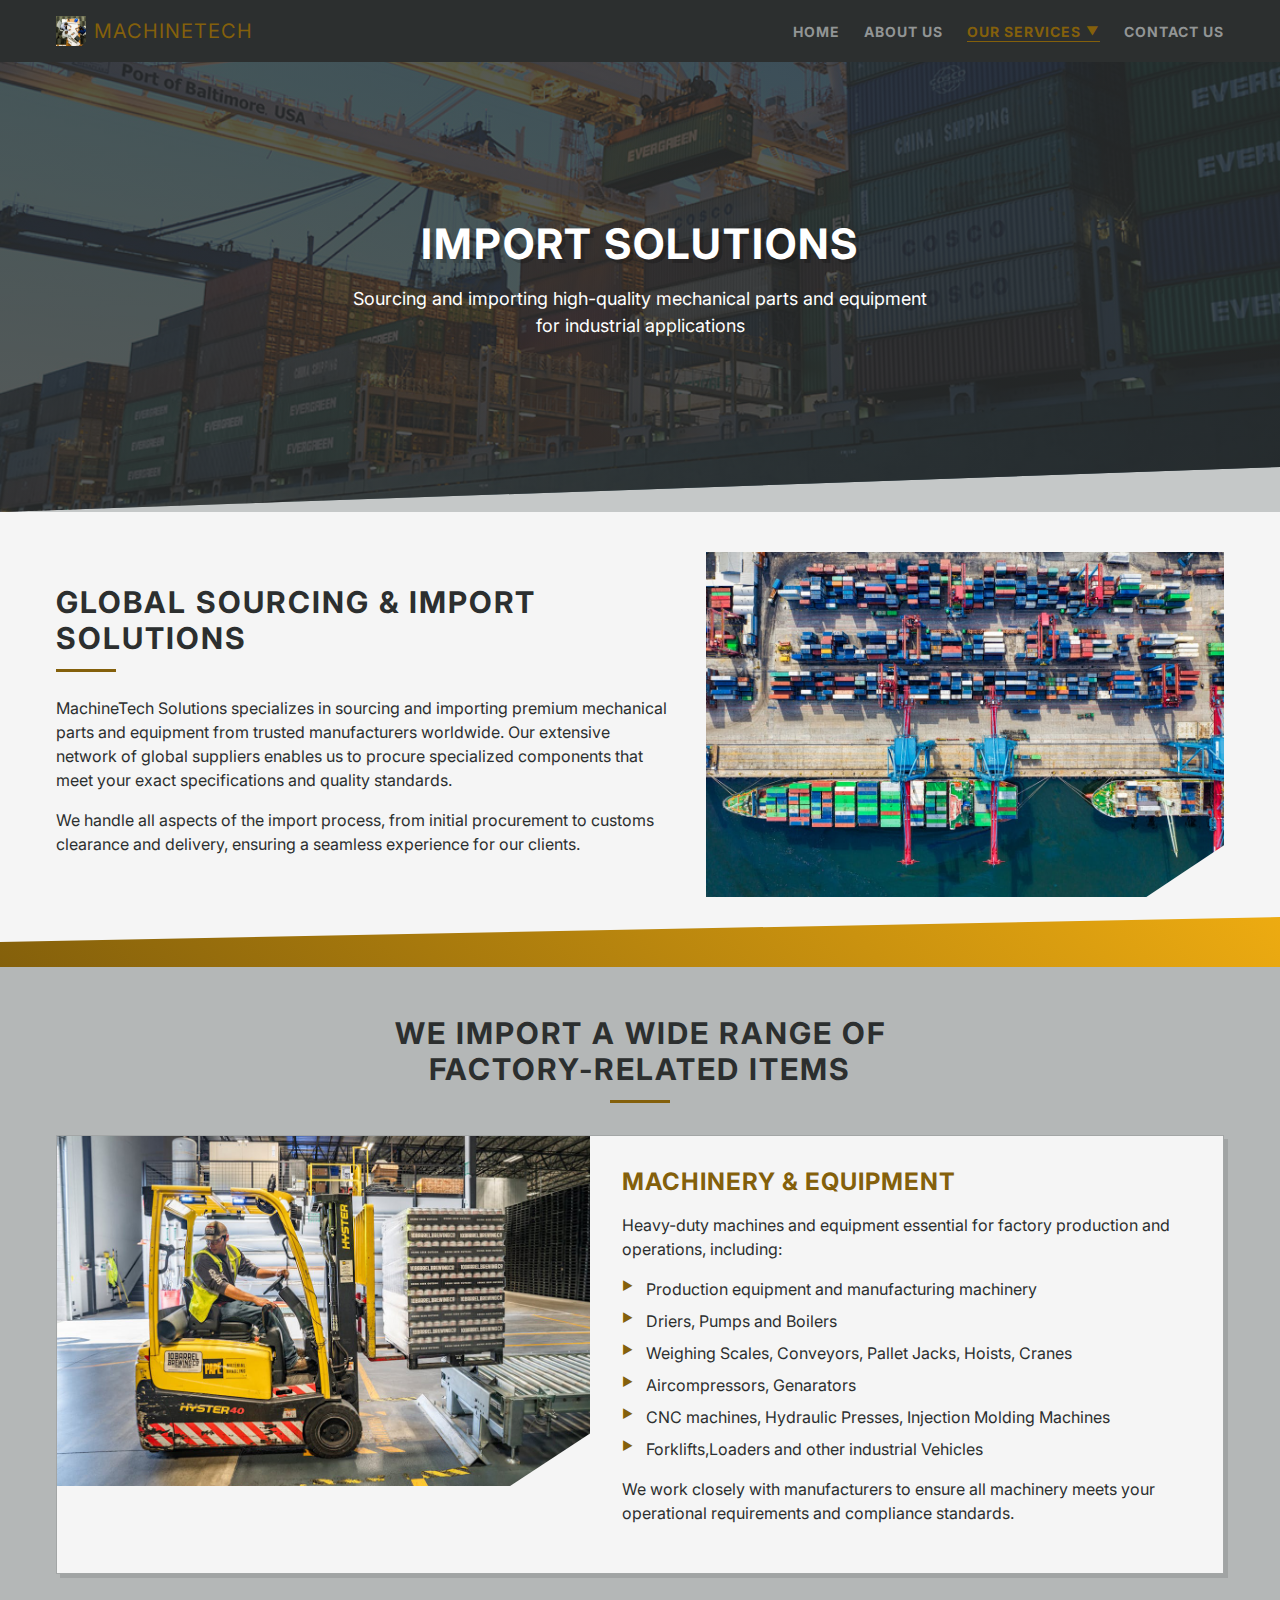
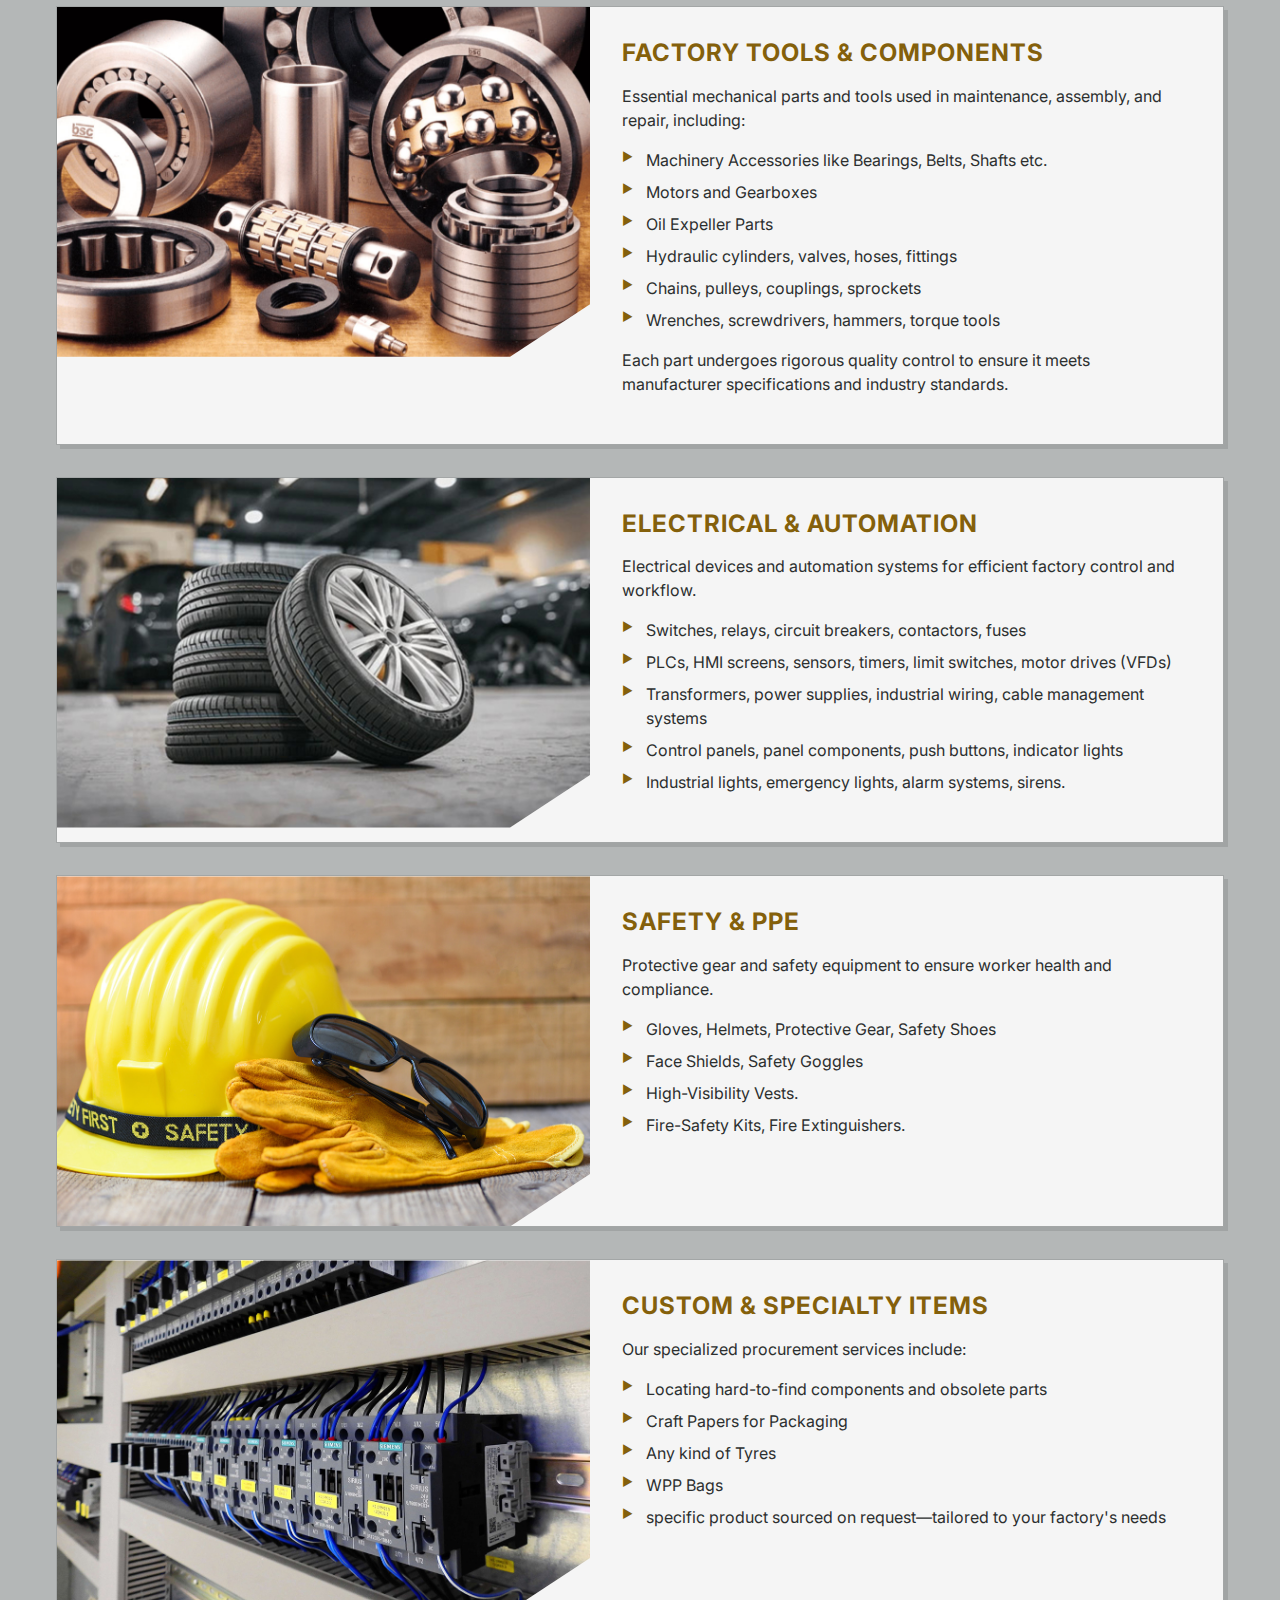
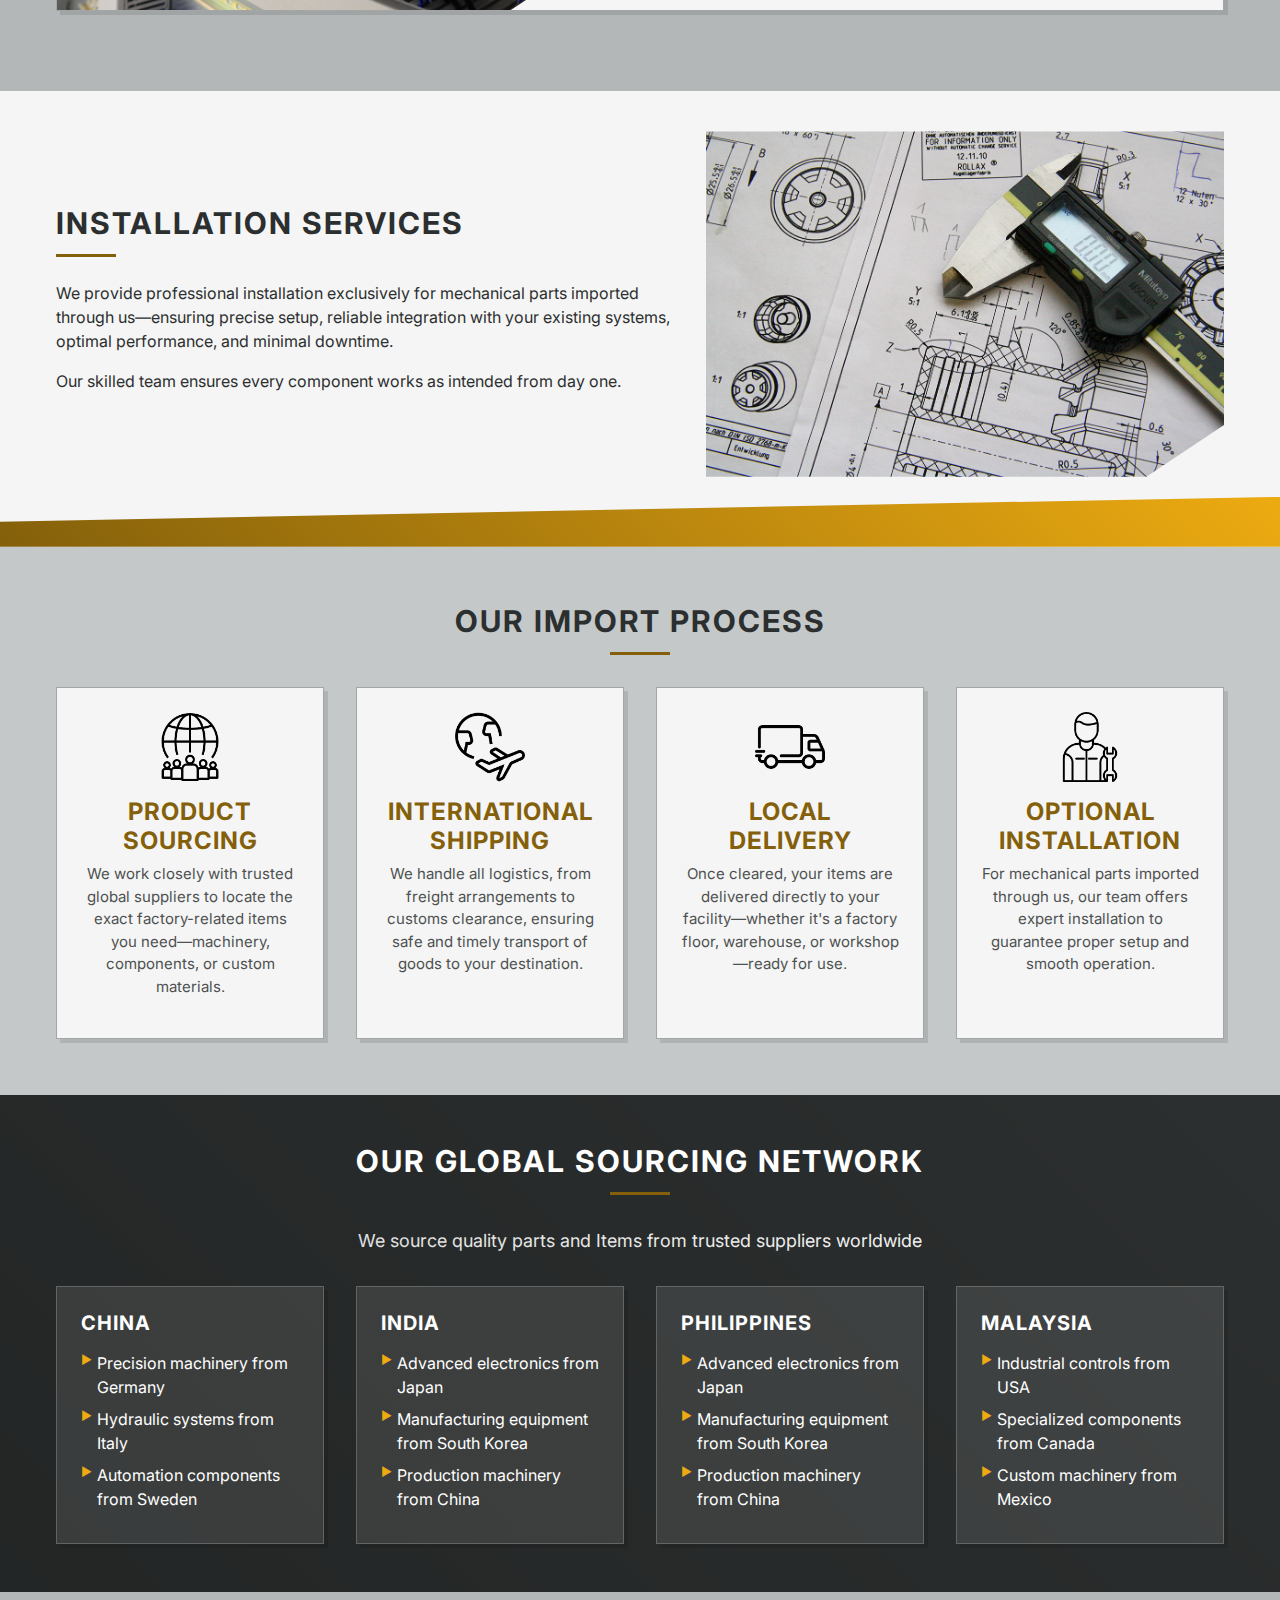
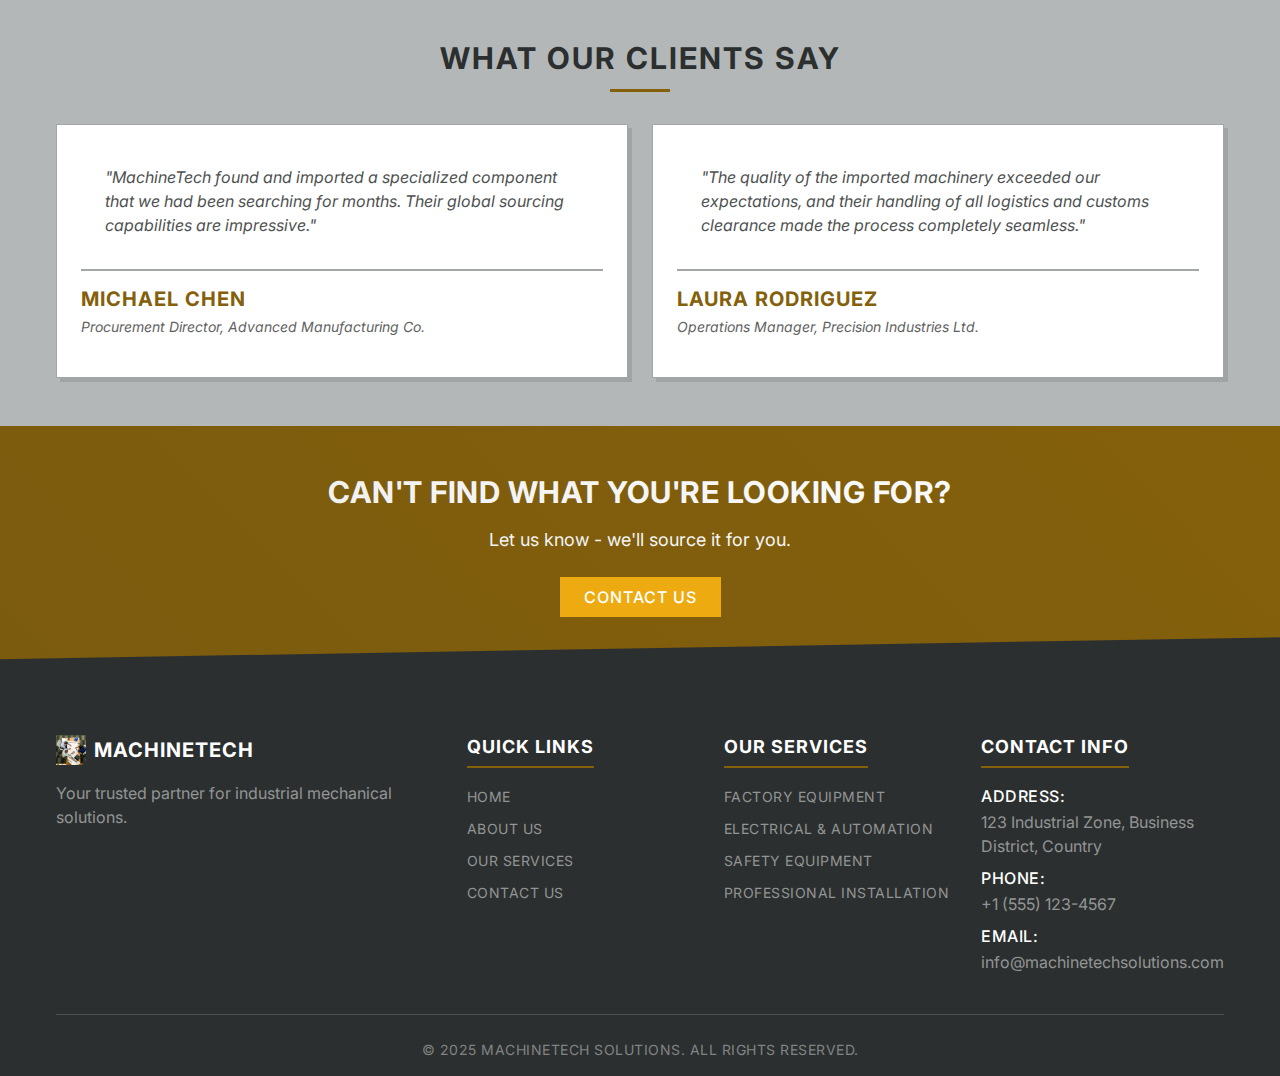
<file: services.html>
<!DOCTYPE html>
<html lang="en">
<head>
    <meta charset="UTF-8">
    <meta name="viewport" content="width=device-width, initial-scale=1.0">
    <title>Import Solutions | MachineTech Solutions</title>
    <link rel="stylesheet" href="css/styles.css">
    <link rel="stylesheet" href="css/navbar.css">
    <link rel="stylesheet" href="css/footer.css">
    <link rel="stylesheet" href="css/services.css">
    <!-- Google Fonts -->
    <link rel="preconnect" href="https://fonts.googleapis.com">
    <link rel="preconnect" href="https://fonts.gstatic.com" crossorigin>
    <link href="https://fonts.googleapis.com/css2?family=Inter:wght@400;500;700&display=swap" rel="stylesheet">
</head>
<body>
    <!-- Header navigation -->
    <header id="header">
        <div class="container">
            <div class="logo">
                <a href="index.html">
                    <img src="src/img/navbar/logo.jpeg" alt="MachineTech Logo" class="logo-placeholder">
                    <span>MachineTech</span>
                </a>
            </div>
            <nav>
                <div class="mobile-menu-btn" id="mobile-menu-btn">
                    <span></span>
                    <span></span>
                    <span></span>
                </div>
                <ul class="nav-links" id="nav-links">
                    <li><a href="index.html">Home</a></li>
                    <li><a href="index.html#about">About Us</a></li>
                    <li class="dropdown">
                        <a href="#" class="dropdown-toggle active">Our Services <span class="dropdown-arrow">▼</span></a>
                        <ul class="dropdown-menu">
                            <li><a href="services.html#Importing">Import Solutions</a></li>
                            <li><a href="services.html#Installation">Installation</a></li>
                        </ul>
                    </li>
                    <li><a href="contact.html">Contact Us</a></li>
                </ul>
            </nav>
        </div>
    </header>

    <!-- Service Hero -->
    <section class="service-hero imports-hero">
        <div class="service-hero-content">
            <h1>Import Solutions</h1>
            <p>Sourcing and importing high-quality mechanical parts and equipment for industrial applications</p>
        </div>
    </section>

    <!-- Importing Section -->
    <section id="Importing" class="Importing-section">
        <div class="container">
            <div class="Importing-content">
                <div class="Importing-text">
                    <h2 class="section-title">Global Sourcing & Import Solutions</h2>
                    <p>MachineTech Solutions specializes in sourcing and importing premium mechanical parts and equipment from trusted manufacturers worldwide. Our extensive network of global suppliers enables us to procure specialized components that meet your exact specifications and quality standards.</p>
                    <p>We handle all aspects of the import process, from initial procurement to customs clearance and delivery, ensuring a seamless experience for our clients.</p>
                </div>
                <div class="Importing-image">
                    <img src="src/img/services/Importing.jpeg" alt="Global Import Solutions">
                </div>
            </div>
        </div>
    </section>

    <!-- Service Cards Section -->
    <section class="service-cards">
        <div class="container">
            <h2 class="section-title">We Import a Wide Range of <br>Factory-Related Items</h2>
            
            <!-- Machinery & Equipment -->
            <div id="Machinery & Equipment" class="service-card-large">
                <div class="service-card-image">
                    <img src="src/img/services/service1.jpeg" alt="Machinery & Equipment">
                </div>
                <div class="service-card-content">
                    <h3>Machinery & Equipment</h3>
                    <p>Heavy-duty machines and equipment essential for factory production and operations, including:</p>
                    <ul>
                        <li>Production equipment and manufacturing machinery</li>
                        <li>Driers, Pumps and Boilers</li>
                        <li>Weighing Scales, Conveyors, Pallet Jacks, Hoists, Cranes</li>
                        <li>Aircompressors, Genarators</li>
                        <li>CNC machines, Hydraulic Presses, Injection Molding Machines</li>
                        <li>Forklifts,Loaders and other industrial Vehicles</li>
                    </ul>
                    <p>We work closely with manufacturers to ensure all machinery meets your operational requirements and compliance standards.</p>
                </div>
            </div>
            
            <!-- Factory Parts -->
            <div id="Factory" class="service-card-large">
                <div class="service-card-image">
                    <img src="src/img/services/service2.jpeg" alt="Factory Tools & Components">
                </div>
                <div class="service-card-content">
                    <h3>Factory Tools & Components</h3>
                    <p>Essential mechanical parts and tools used in maintenance, assembly, and repair, including:</p>
                    <ul>
                        <li>Machinery Accessories like Bearings, Belts, Shafts etc.</li>
                        <li>Motors and Gearboxes</li>
                        <li>Oil Expeller Parts</li>
                        <li>Hydraulic cylinders, valves, hoses, fittings</li>
                        <li>Chains, pulleys, couplings, sprockets</li>
                        <li>Wrenches, screwdrivers, hammers, torque tools</li>
                    </ul>
                    <p>Each part undergoes rigorous quality control to ensure it meets manufacturer specifications and industry standards.</p>
                </div>
            </div>

            <!-- Electrical & Automation -->
            <div id="Electrical" class="service-card-large">
                <div class="service-card-image">
                    <img src="src/img/services/service3.jpeg" alt="Electrical & Automation">
                </div>
                <div class="service-card-content">
                    <h3>Electrical & Automation</h3>
                    <p>Electrical devices and automation systems for efficient factory control and workflow.</p>
                    <ul>
                        <li>Switches, relays, circuit breakers, contactors, fuses</li>
                        <li>PLCs, HMI screens, sensors, timers, limit switches, motor drives (VFDs)</li>
                        <li>Transformers, power supplies, industrial wiring, cable management systems</li>
                        <li>Control panels, panel components, push buttons, indicator lights</li>
                        <li>Industrial lights, emergency lights, alarm systems, sirens.</li>
                    </ul>
                </div>
            </div>

            <!-- Safety & PPE -->
            <div id="safety" class="service-card-large">
                <div class="service-card-image">
                    <img src="src/img/services/service4.jpeg" alt="Safety & PPE">
                </div>
                <div class="service-card-content">
                    <h3>Safety & PPE</h3>
                    <p>Protective gear and safety equipment to ensure worker health and compliance.</p>
                    <ul>
                        <li>Gloves, Helmets, Protective Gear, Safety Shoes</li>
                        <li>Face Shields, Safety Goggles</li>
                        <li>High-Visibility Vests.</li>
                        <li>Fire-Safety Kits, Fire Extinguishers.</li>
                    </ul>
                </div>
            </div>

            <!-- Custom & Specialty Items -->
            <div class="service-card-large">
                <div class="service-card-image">
                    <img src="src/img/services/service5.jpeg" alt="Custom & Specialty Items">
                </div>
                <div class="service-card-content">
                    <h3>Custom & Specialty Items</h3>
                    <p>Our specialized procurement services include:</p>
                    <ul>
                        <li>Locating hard-to-find components and obsolete parts</li>
                        <li>Craft Papers for Packaging</li>
                        <li>Any kind of Tyres</li>
                        <li>WPP Bags</li>
                        <li>specific product sourced on request—tailored to your factory's needs</li>
                    </ul>
                </div>
            </div>
        </div>
    </section>

  <!-- Installation Section -->
    <section id="Installation" class="Installation-section">
        <div class="container">
            <div class="Installation-content">
                <div class="Installation-text">
                    <h2 class="section-title">Installation Services</h2>
                    <p>We provide professional installation exclusively for mechanical parts imported through us—ensuring precise setup, reliable integration with your existing systems, optimal performance, and minimal downtime.</p>
                    <p>Our skilled team ensures every component works as intended from day one.</p>
                </div>
                <div class="Installation-image">
                    <img src="src/img/services/Installation.jpeg" alt="Professional Installation Services">
                </div>
            </div>
        </div>
    </section>

    <!-- Import Process -->
    <section class="improcess-section">
        <div class="container">
            <h2 class="section-title">Our Import Process</h2>
            <div class="improcesss-grid">
                <div class="improcess">
                    <div class="improcess-icon">
                        <img src="src/img/services/improcess1.png" alt="Product Sourcing">
                    </div>
                    <h3>Product Sourcing</h3>
                    <p>We work closely with trusted global suppliers to locate the exact factory-related items you need—machinery, components, or custom materials.</p>
                </div>
                <div class="improcess">
                    <div class="improcess-icon">
                        <img src="src/img/services/improcess2.png" alt="International Shipping">
                    </div>
                    <h3>International Shipping</h3>
                    <p>We handle all logistics, from freight arrangements to customs clearance, ensuring safe and timely transport of goods to your destination.</p>
                </div>
                <div class="improcess">
                    <div class="improcess-icon">
                        <img src="src/img/services/improcess3.png" alt="Local Delivery">
                    </div>
                    <h3>Local<br> Delivery</h3>
                    <p>Once cleared, your items are delivered directly to your facility—whether it's a factory floor, warehouse, or workshop—ready for use.</p>
                </div>
                <div class="improcess">
                    <div class="improcess-icon">
                        <img src="src/img/services/improcess4.png" alt="Optional Installation">
                    </div>
                    <h3>Optional Installation</h3>
                    <p>For mechanical parts imported through us, our team offers expert installation to guarantee proper setup and smooth operation.</p>
                </div>
            </div>
        </div>
    </section>

     <!-- Global Sourcing Map -->
    <section class="global-map">
        <div class="container">
            <h2 class="section-title">Our Global Sourcing Network</h2>
            <p class="section-subtitle">We source quality parts and Items from trusted suppliers worldwide</p>
            <div class="map-container">
                <div class="region">
                    <h3>China</h3>
                    <ul>
                        <li>Precision machinery from Germany</li>
                        <li>Hydraulic systems from Italy</li>
                        <li>Automation components from Sweden</li>
                    </ul>
                </div>

                <div class="region">
                    <h3>India</h3>
                    <ul>
                        <li>Advanced electronics from Japan</li>
                        <li>Manufacturing equipment from South Korea</li>
                        <li>Production machinery from China</li>
                    </ul>
                </div><div class="region">
                    <h3>Philippines</h3>
                    <ul>
                        <li>Advanced electronics from Japan</li>
                        <li>Manufacturing equipment from South Korea</li>
                        <li>Production machinery from China</li>
                    </ul>
                </div>

                <div class="region">
                    <h3>Malaysia</h3>
                    <ul>
                        <li>Industrial controls from USA</li>
                        <li>Specialized components from Canada</li>
                        <li>Custom machinery from Mexico</li>
                    </ul>
                </div>
            </div>
        </div>
    </section>   
        
    <!-- Testimonials -->
    <section class="testimonials">
        <div class="container">
            <h2 class="section-title">What Our Clients Say</h2>
            <div class="testimonial-grid">
                <div class="testimonial">
                    <div class="testimonial-content">
                        <p>"MachineTech found and imported a specialized component that we had been searching for months. Their global sourcing capabilities are impressive."</p>
                        <div class="testimonial-author">
                            <h4>Michael Chen</h4>
                            <p>Procurement Director, Advanced Manufacturing Co.</p>
                        </div>
                    </div>
                </div>
                <div class="testimonial">
                    <div class="testimonial-content">
                        <p>"The quality of the imported machinery exceeded our expectations, and their handling of all logistics and customs clearance made the process completely seamless."</p>
                        <div class="testimonial-author">
                            <h4>Laura Rodriguez</h4>
                            <p>Operations Manager, Precision Industries Ltd.</p>
                        </div>
                    </div>
                </div>
            </div>
        </div>
    </section>

    <!-- Call to Action -->
    <section class="cta-section">
        <div class="container">
            <h2>Can't find what you're looking for?</h2>
            <p>Let us know - we'll source it for you.</p>
            <a href="contact.html" class="btn btn-primary">Contact Us</a>
        </div>
    </section>

    <!-- Footer -->
    <footer>
        <div class="container">
            <div class="footer-content">
                <div class="footer-logo">
                    <a href="index.html">
                        <img src="src/img/footer/logo.jpeg" alt="MachineTech Logo" class="logo-placeholder">
                        <span>MachineTech</span>
                    </a>
                    <p>Your trusted partner for industrial mechanical solutions.</p>
                </div>
                <div class="footer-links">
                    <div class="footer-column">
                        <h3>Quick Links</h3>
                        <ul>
                            <li><a href="index.html">Home</a></li>
                            <li><a href="index.html#about">About Us</a></li>
                            <li><a href="services.html">Our Services</a></li>
                            <li><a href="contact.html">Contact Us</a></li>
                        </ul>
                    </div>
                    <div class="footer-column">
                        <h3>Our Services</h3>
                        <ul>
                            <li><a href="services.html#Factory">Factory Equipment</a></li>
                            <li><a href="services.html#Electrical">Electrical & Automation</a></li>
                            <li><a href="services.html#safety">Safety Equipment </a></li>
                            <li><a href="services.html#Installation">Professional Installation</a></li>

                        </ul>
                    </div>
                    <div class="footer-column">
                        <h3>Contact Info</h3>
                        <ul class="contact-info">
                            <li>
                                <span>Address:</span>
                                <p>123 Industrial Zone, Business District, Country</p>
                            </li>
                            <li>
                                <span>Phone:</span>
                                <p>+1 (555) 123-4567</p>
                            </li>
                            <li>
                                <span>Email:</span>
                                <p>info@machinetechsolutions.com</p>
                            </li>
                        </ul>
                    </div>
                </div>
            </div>
            <div class="footer-bottom">
                <p>&copy; 2025 MachineTech Solutions. All Rights Reserved.</p>
            </div>
        </div>
    </footer>

    <script src="js/script.js"></script>
</body>
</html>
</file>
<file: css/navbar.css>
/* Navbar Styles - navbar.css */

header {
    position: fixed;
    top: 0;
    left: 0;
    width: 100%;
    background-color: #2c2f2f;
    z-index: 1000;
    transition: all var(--transition-normal);
    font-family: var(--font-primary);

}

header.scrolled {
    background-color: #2c2f2ff5;
    box-shadow: var(--shadow-md);

}

header .container {
    display: flex;
    justify-content: space-between;
    align-items: center;
    padding: var(--space-2) var(--space-2);
}

.logo a {
    display: flex;
    align-items: center;
    color: var(--primary-color);
    font-weight: normal;
    font-size: 2rem;
    text-decoration: none;
    text-transform: uppercase;
    letter-spacing: 1px;
}

.logo img {
    margin-right: var(--space-1);
    clip-path: polygon(0 0, 100% 0, 100% 85%, 85% 100%, 0 100%);
}

.nav-links {
    display: flex;
    list-style: none;
    margin: 0;
    padding: 0;
}

.nav-links li {
    margin-left: var(--space-3);
    position: relative;
}

.nav-links a {
    color: var(--neutral-300);
    text-decoration: none;
    font-weight: bold;
    padding:  0;
    position: relative;
    transition: color var(--transition-fast);
    text-transform: uppercase;
    letter-spacing: 1px;
    font-size: 1.4rem;
}

.nav-links a:after {
    content: '';
    position: absolute;
    width: 0;
    height: 1px;
    bottom: 0;
    left: 0;
    background-color: var(--primary-color);
    transition: width var(--transition-normal);
}

.nav-links a:hover,
.nav-links a.active {
    color: var(--primary-color);

}

.nav-links a:hover:after,
.nav-links a.active:after {
    width: 100%;
}

/* Dropdown styles */
.dropdown {
    position: relative;
}

.dropdown-toggle {
    display: flex;
    align-items: center;
    margin-top: 1.5px;
}

.dropdown-arrow {
    margin-left: 5px;
    font-size: 1.2rem;
    transition: transform var(--transition-normal);
}

.dropdown-menu {
    position: absolute;
    top: 100%;
    left: 0;
    min-width: 200px;
    background-color: var(--primary-dark);
    box-shadow: var(--shadow-lg);
    padding: var(--space-1) 0;
    opacity: 0;
    visibility: hidden;
    transform: translateY(10px);
    transition: all var(--transition-normal);
    z-index: 100;
    list-style: none;
    margin-top: var(--space-1);
    clip-path: polygon(0 0, 100% 0, 100% 95%, 95% 100%, 0 100%);
}

.dropdown:hover .dropdown-menu {
    opacity: 1;
    visibility: visible;
    transform: translateY(0);
}

.dropdown:hover .dropdown-arrow {
    transform: rotate(180deg);
}

.dropdown-menu li {
    margin: 0;
}

.dropdown-menu a {
    display: block;
    padding: var(--space-1) var(--space-2);
    color: var(--neutral-300);
    transition: background-color var(--transition-fast), color var(--transition-fast);
}

.dropdown-menu a:hover,
.dropdown-menu a.active {
    background-color: var(--primary-color);
    color: white;
}

.dropdown-menu a:after {
    display: none;
}

/* Mobile menu button */
.mobile-menu-btn {
    display: none;
    flex-direction: column;
    justify-content: space-between;
    width: 30px;
    height: 22px;
    cursor: pointer;
}

.mobile-menu-btn span {
    display: block;
    height: 3px;
    width: 100%;
    background-color: var(--primary-color);
    transition: all var(--transition-normal);
}

/* Responsive styles */
@media (max-width: 992px) {
    .mobile-menu-btn {
        display: flex;
    }
    
    .nav-links {
        position: fixed;
        top: 70px;
        left: 0;
        width: 100%;
        background-color: var(--primary-dark);
        flex-direction: column;
        align-items: flex-start;
        padding: var(--space-2);
        box-shadow: var(--shadow-lg);
        transform: translateY(-100%);
        opacity: 0;
        visibility: hidden;
        transition: all var(--transition-normal);
        z-index: 100;
        max-height: calc(100vh - 70px);
        overflow-y: auto;
    }
    
    .nav-links.active {
        transform: translateY(0);
        opacity: 1;
        visibility: visible;
    }
    
    .nav-links li {
        margin: var(--space-1) 0;
        width: 100%;
    }
    
    .nav-links a {
        display: block;
        padding: var(--space-1) 0;
    }
    
    /* Dropdown in mobile */
    .dropdown-menu {
        position: static;
        box-shadow: none;
        padding-left: var(--space-2);
        width: 100%;
        display: none;
        opacity: 1;
        visibility: visible;
        transform: none;
        clip-path: none;
    }
    
    .dropdown.open .dropdown-menu {
        display: block;
    }
    
    .dropdown-toggle {
        justify-content: space-between;
        padding-right: var(--space-1);
    }
    
    /* Animation for hamburger icon to X */
    .mobile-menu-btn.active span:nth-child(1) {
        transform: translateY(9.5px) rotate(45deg);
    }
    
    .mobile-menu-btn.active span:nth-child(2) {
        opacity: 0;
    }
    
    .mobile-menu-btn.active span:nth-child(3) {
        transform: translate

Y(-9.5px) rotate(-45deg);
    }
}
</file>
<file: css/footer.css>
/* Footer Styles - footer.css */

footer {
    background-color: var(--primary-dark);
    color: var(--neutral-100);
    padding: var(--space-6) 0 var(--space-2);
    clip-path: polygon(0 5%, 100% 0, 100% 100%, 0 100%);
    margin-top: -50px;
    padding-top: calc(var(--space-6) + 50px);
}

.footer-content {
    display: flex;
    flex-wrap: wrap;
    gap: var(--space-4);
    margin-bottom: var(--space-4);
}

.footer-logo {
    flex: 1 1 300px;
}

.footer-logo a {
    display: flex;
    align-items: center;
    color: white;
    font-weight: 700;
    font-size: 2rem;
    text-decoration: none;
    margin-bottom: var(--space-2);
    text-transform: uppercase;
    letter-spacing: 1px;
}

.footer-logo img {
    margin-right: var(--space-1);
    clip-path: polygon(0 0, 100% 0, 100% 85%, 85% 100%, 0 100%);
}

.footer-logo p {
    color: var(--neutral-300);
    margin-bottom: var(--space-3);
}

.footer-links {
    flex: 2 1 600px;
    display: flex;
    flex-wrap: wrap;
    gap: var(--space-3);
}

.footer-column {
    flex: 1 1 200px;
}

.footer-column h3 {
    color: white;
    font-size: 1.8rem;
    margin-bottom: var(--space-2);
    padding-bottom: var(--space-1);
    border-bottom: 2px solid var(--primary-color);
    display: inline-block;
    text-transform: uppercase;
    letter-spacing: 1px;
}

.footer-column ul {
    list-style: none;
    padding: 0;
    margin: 0;
}

.footer-column ul li {
    margin-bottom: var(--space-1);
}

.footer-column ul li a {
    color: var(--neutral-300);
    text-decoration: none;
    transition: color var(--transition-fast);
    text-transform: uppercase;
    font-size: 1.4rem;
    letter-spacing: 0.5px;
}

.footer-column ul li a:hover {
    color: white;
    text-decoration: none;
}

/* Contact info styles */
.contact-info li {
    display: flex;
    flex-direction: column;
    margin-bottom: var(--space-2);
}

.contact-info span {
    font-weight: 500;
    color: white;
    margin-bottom: 2px;
    text-transform: uppercase;
    letter-spacing: 0.5px;
}

.contact-info p {
    color: var(--neutral-300);
    margin: 0;
}

/* Footer bottom section */
.footer-bottom {
    text-align: center;
    padding-top: var(--space-3);
    margin-top: var(--space-3);
    border-top: 1px solid var(--neutral-700);
}

.footer-bottom p {
    color: var(--neutral-400);
    margin: 0;
    font-size: 1.4rem;
    text-transform: uppercase;
    letter-spacing: 0.5px;
}

/* Responsive styles */
@media (max-width: 768px) {
    .footer-content {
        flex-direction: column;
        gap: var(--space-4);
    }
    
    .footer-logo, 
    .footer-links {
        flex: 1 1 100%;
    }
    
    .footer-column {
        margin-bottom: var(--space-3);
    }
}
</file>
<file: css/services.css>
/* Services Page Styles - services.css */

/* Service Hero Sections */
.imports-hero {
    position: relative;
    height: 50vh;
    min-height: 300px;
    display: flex;
    align-items: center;
    justify-content: center;
    text-align: center;
    background: linear-gradient(rgba(44, 47, 47, 0.8), rgba(44, 47, 47, 0.8)), url('../src/img/services/hero.jpeg');
    background-size: cover;
    background-position: center;
    color: white;
    margin-top: 62px;
    padding: var(--space-4);
    clip-path: polygon(0 0, 100% 0, 100% 90%, 0 100%);
}

.service-hero-content {
    max-width: 800px;
    animation: fadeIn 1s ease-in-out;
}

.service-hero h1 {
    font-size: 4.2rem;
    color: white;
    margin-bottom: var(--space-2);
    text-shadow: 4px 4px 0 rgba(0, 0, 0, 0.2);
    letter-spacing: 2px;
}

.service-hero p {
    font-size: 1.8rem;
    max-width: 600px;
    margin-left: auto;
    margin-right: auto;
}

/* Importing Section */
.Importing-section {
    padding: var(--space-5) 0;
    background-color: whitesmoke;
    position: relative;
    padding-bottom: var(--space-8);
}

.Importing-section::after {
    content: '';
    position: absolute;
    bottom: 0;
    left: 0;
    width: 100%;
    height: 50px;
    background: linear-gradient(45deg, var(--primary-color) 0%, var(--primary-light) 100%);
    clip-path: polygon(0 50%, 100% 0, 100% 100%, 0 100%);
}

.Importing-content {
    display: flex;
    flex-wrap: wrap;
    align-items: center;
    gap: var(--space-4);
}

.Importing-text {
    flex: 1 1 500px;
}

.Importing-text h2 {
    margin-bottom: var(--space-3);
    text-align: left;
    text-transform: uppercase;
    letter-spacing: 2px;
}

.Importing-text h2:after {
    left: 0;
    transform: none;
}

.Importing-image {
    flex: 1 1 400px;
}

.Importing-image img {
    width: 100%;
    height: 100%;
    max-height: 500px;
    object-fit: cover;
    clip-path: polygon(0 0, 100% 0, 100% 85%, 85% 100%, 0 100%);
    box-shadow: var(--shadow-lg);
}

/* Service Cards Section */
.service-cards {
    padding: var(--space-6) 0;
    background-color:var(--neutral-100);
    position: relative;
}

.service-card-large {
    display: flex;
    flex-wrap: wrap;
    background-color: whitesmoke;
    margin-bottom: var(--space-4);
    box-shadow: var(--shadow-md);
    transition: box-shadow var(--transition-normal);
    position: relative;
    border: 1px solid var(--neutral-200);
}

.service-card-large:hover {
    box-shadow: var(--shadow-lg);
}

.service-card-image {
    flex: 1 1 400px;
    height: 350px;
    clip-path: polygon(0 0, 100% 0, 100% 85%, 85% 100%, 0 100%);
    overflow: hidden;
}

.service-card-image img {
    width: 100%;
    height: 100%;
    object-fit: cover;
    transition: transform var(--transition-normal);
}

.service-card-large:hover .service-card-image img {
    transform: scale(1.05);
}

.service-card-content {
    flex: 1 1 500px;
    padding: var(--space-4);
}

.service-card-content h3 {
    color: var(--primary-color);
    margin-bottom: var(--space-2);
    font-size: 2.4rem;
    text-transform: uppercase;
    letter-spacing: 1px;
}

.service-card-content p {
    margin-bottom: var(--space-2);
}

.service-card-content ul {
    margin-bottom: var(--space-2);
    list-style: none;
    padding-left: 0;
}

.service-card-content li {
    margin-bottom: var(--space-1);
    padding-left: var(--space-3);
    position: relative;
}

.service-card-content li::before {
    content: '▶';
    position: absolute;
    left: 0;
    color: var(--primary-color);
    font-size: 1.2rem;
}

/* Installation Section */
.Installation-section {
    padding: var(--space-5) 0;
    background-color: whitesmoke;
    position: relative;
    padding-bottom: var(--space-8);
}

.Installation-section::after {
    content: '';
    position: absolute;
    bottom: 0;
    left: 0;
    width: 100%;
    height: 50px;
    background: linear-gradient(45deg, var(--primary-color) 0%, var(--primary-light) 100%);
    clip-path: polygon(0 50%, 100% 0, 100% 100%, 0 100%);
}

.Installation-content {
    display: flex;
    flex-wrap: wrap;
    align-items: center;
    gap: var(--space-4);
}

.Installation-text {
    flex: 1 1 500px;
}

.Installation-text h2 {
    margin-bottom: var(--space-3);
    text-align: left;
    text-transform: uppercase;
    letter-spacing: 2px;
}

.Installation-text h2:after {
    left: 0;
    transform: none;
}

.Installation-image {
    flex: 1 1 400px;
}

.Installation-image img {
    width: 100%;
    height: 100%;
    max-height: 500px;
    object-fit: cover;
    clip-path: polygon(0 0, 100% 0, 100% 85%, 85% 100%, 0 100%);
    box-shadow: var(--shadow-lg);
}

/* import Process Section */
.improcess-section {
    padding: var(--space-7) 0;
    background-color: var(--neutral-50);
    position: relative;
}

.improcesss-grid {
    display: grid;
    grid-template-columns: repeat(auto-fit, minmax(250px, 1fr));
    gap: var(--space-4);
    margin-top: var(--space-4);
}

.improcess {
    text-align: center;
    padding: var(--space-3);
    background-color: whitesmoke;
    box-shadow: var(--shadow-md);
    transition: transform var(--transition-normal), box-shadow var(--transition-normal);
    position: relative;
    border: 1px solid var(--neutral-200);
}

.improcess:hover {
    box-shadow: var(--shadow-lg);
}

.improcess:hover .improcess-icon {
    transform: scale(1.15);
}


 
.improcess-icon {
    margin-bottom: var(--space-2);
    width: 70px;
    height: 70px;
    margin: 0 auto var(--space-2);
    overflow: hidden;
    transition: transform var(--transition-normal);

}

.improcess-icon img {
    width: 100%;
    height: 100%;
    object-fit: cover;

}

.improcess h3 {
    margin-bottom: var(--space-1);
    color: var(--primary-color);
    text-transform: uppercase;
    letter-spacing: 1px;
}

.improcess p {
    color: var(--neutral-700);
    font-size: 1.5rem;
}

/* Testimonials */
.testimonials {
    padding: var(--space-6) 0;
    background-color: var(--neutral-100);
    position: relative;
}

.testimonial-grid {
    display: grid;
    grid-template-columns: repeat(auto-fit, minmax(300px, 1fr));
    gap: var(--space-3);
    margin-top: var(--space-4);
}

.testimonial {
    background-color: white;
    padding: var(--space-3);
    box-shadow: var(--shadow-md);
    border: 1px solid var(--neutral-200);
    position: relative;
}

.testimonial-content p {
    font-style: italic;
    color: var(--neutral-700);
    position: relative;
    padding: var(--space-2) var(--space-3);
}

.testimonial-content p::before,
.testimonial-content p::after {
    content: """;
    font-size: 4rem;
    color: var(--primary-light);
    position: absolute;
    opacity: 0.3;
}

.testimonial-content p::before {
    top: -20px;
    left: -5px;
}

.testimonial-content p::after {
    bottom: -40px;
    right: 0;
    content: """;
}

.testimonial-author {
    margin-top: var(--space-2);
    padding-top: var(--space-2);
    border-top: 2px solid var(--neutral-200);
}

.testimonial-author h4 {
    color: var(--primary-color);
    margin-bottom: 5px;
    text-transform: uppercase;
    letter-spacing: 1px;
}

.testimonial-author p {
    font-size: 1.4rem;
    color: var(--neutral-600);
    padding: 0;
}

/* Global Sourcing Map */
.global-map {
    padding: var(--space-6) 0;
    background-color: var(--primary-dark);
    color: white;
    position: relative;
}

.global-map::before {
    content: '';
    position: absolute;
    top: 0;
    left: 0;
    width: 100%;
    height: 100%;
    background: linear-gradient(45deg, rgba(0,0,0,0.2) 0%, transparent 100%);
}

.global-map .section-title,
.global-map .section-subtitle {
    color: white;
}

.map-container {
    display: flex;
    flex-wrap: wrap;
    justify-content: space-between;
    gap: var(--space-4);
    margin-top: var(--space-4);
    position: relative;
}

.region {
    flex: 1 1 255px;
    background-color: rgba(255, 255, 255, 0.1);
    padding: var(--space-3);
    border: 1px solid rgba(255, 255, 255, 0.2);
    box-shadow: var(--shadow-md);
}

.region h3 {
    color: white;
    margin-bottom: var(--space-2);
    font-size: 2rem;
    text-transform: uppercase;
    letter-spacing: 1px;
}

.region ul {
    list-style: none;
    padding: 0;
    margin: 0;
}

.region ul li {
    margin-bottom: var(--space-1);
    position: relative;
    padding-left: var(--space-2);
}

.region ul li:before {
    content: "▶";
    position: absolute;
    left: 0;
    color: var(--accent-color);
    font-size: 1.2rem;
}

/* Responsive styles */
@media (max-width: 992px) {
    .service-hero h1 {
        font-size: 3.6rem;
    }
    
    .service-hero p {
        font-size: 1.6rem;
    }
}

@media (max-width: 768px) {
    .service-hero {
        height: 40vh;
        min-height: 250px;
    }
    
    .service-hero h1 {
        font-size: 3.2rem;
    }
    
    .service-intro-content {
        flex-direction: column;
    }
    
    .service-intro-image {
        order: -1;
        margin-bottom: var(--space-3);
    }
    
    .service-card-large {
        flex-direction: column;
    }
    
    .service-card-image {
        height: 250px;
    }
    
    .process-steps {
        grid-template-columns: 1fr;
    }
    
    .region {
        margin-bottom: var(--space-3);
    }
}
</file>
<file: css/styles.css>
/* Main Styles - styles.css */
/* Base styles for the entire site */

/* Reset and base styles */
* {
    margin: 0;
    padding: 0;
    box-sizing: border-box;
}

:root {
    /* Color Variables */
    --primary-color: #84600b;
    --primary-light: #edab11;
    --primary-dark: #2c2f2f;
    
    --secondary-color: #6c9a8b;
    --secondary-light: #8ab5a8;
    --secondary-dark: #557c6f;
    
    --accent-color: #edab11;
    --accent-light: #f4c44d;
    --accent-dark: #84600b;

    --neutral-900: #2c2f2f;
    --neutral-800: #3d4040;
    --neutral-700: #4e5151;
    --neutral-600: #5f6262;
    --neutral-500: #707373;
    --neutral-400: #818484;
    --neutral-300: #929595;
    --neutral-200: #a3a6a6;
    --neutral-100: #b4b7b7;
    --neutral-50: #c5c8c8;
    
    /* Typography */
    --font-primary: 'Inter', sans-serif;
    
    /* Spacing (8px grid system) */
    --space-1: 8px;
    --space-2: 16px;
    --space-3: 24px;
    --space-4: 32px;
    --space-5: 40px;
    --space-6: 48px;
    --space-7: 56px;
    --space-8: 64px;
    
    /* Shadows */
    --shadow-sm: 2px 2px 0 rgba(0, 0, 0, 0.1);
    --shadow-md: 4px 4px 0 rgba(0, 0, 0, 0.1);
    --shadow-lg: 6px 6px 0 rgba(0, 0, 0, 0.1);
    --shadow-xl: 8px 8px 0 rgba(0, 0, 0, 0.1);
    
    /* Border Radius - Angular design */
    --radius-sm: 0;
    --radius-md: 0;
    --radius-lg: 0;
    --radius-xl: 0;
    
    /* Transitions */
    --transition-fast: 0.15s ease;
    --transition-normal: 0.3s ease;
    --transition-slow: 0.5s ease;
}

/* Global styles */
html {
    font-size: 62.5%;
    scroll-behavior: smooth;
}

body {
    font-family: var(--font-primary);
    font-size: 1.6rem;
    line-height: 1.5;
    color: var(--neutral-900);
    background-color: var(--neutral-50);
}

/* Container */
.container {
    width: 100%;
    max-width: 1200px;
    margin: 0 auto;
    padding: 0 var(--space-2);
}

/* Typography */
h1, h2, h3, h4, h5, h6 {
    font-weight: 700;
    line-height: 1.2;
    margin-bottom: var(--space-2);
    color: var(--primary-dark);
    text-transform: uppercase;
    letter-spacing: 0.5px;
}

h1 {
    font-size: 3.6rem;
}

h2 {
    font-size: 3rem;
}

h3 {
    font-size: 2.4rem;
}

h4 {
    font-size: 2rem;
}

h5 {
    font-size: 1.8rem;
}

h6 {
    font-size: 1.6rem;
}

p {
    margin-bottom: var(--space-2);
}

a {
    color: var(--primary-color);
    text-decoration: none;
    transition: color var(--transition-fast);
}

a:hover {
    color: var(--primary-light);
}

ul, ol {
    margin-bottom: var(--space-2);
    padding-left: var(--space-3);
}

/* Button styles */
.btn {
    display: inline-block;
    font-weight: 500;
    text-align: center;
    padding: var(--space-1) var(--space-3);
    border-radius: 0;
    transition: all var(--transition-normal);
    cursor: pointer;
    border: none;
    font-size: 1.6rem;
    text-transform: uppercase;
    letter-spacing: 1px;
    position: relative;
}

.btn::after {
    content: '';
    position: absolute;
    width: 100%;
    height: 100%;
    top: 2px;
    left: 2px;
    background-color: rgba(0, 0, 0, 0.1);
    z-index: -1;
}

.btn-primary {
    background-color: var(--primary-color);
    color: white;
}

.btn-primary:hover {
    background-color: var(--primary-light);
    color: white;
    transform: translate(-2px, -2px);
}

.btn-secondary {
    background-color: var(--secondary-color);
    color: white;
}

.btn-secondary:hover {
    background-color: var(--secondary-light);
    color: white;
    transform: translate(-2px, -2px);
}

.btn-accent {
    background-color: var(--accent-color);
    color: white;
}

.btn-accent:hover {
    background-color: var(--accent-light);
    color: white;
    transform: translate(-2px, -2px);
}

.btn-outline {
    background-color: transparent;
    border: 2px solid var(--primary-color);
    color: var(--primary-color);
}

.btn-outline:hover {
    background-color: var(--primary-color);
    color: white;
    transform: translate(-2px, -2px);
}

.btn-text {
    background-color: transparent;
    color: var(--primary-color);
    padding: var(--space-1) 0;
    position: relative;
    font-weight: bolder;
}

.btn-text:after {
    content: '';
    position: absolute;
    width: 0;
    height: 2px;
    bottom: 0;
    left: 0;
    background-color: var(--primary-color);
    transition: width var(--transition-normal);
}

.btn-text:hover {
    color: var(--primary-light);
}

.btn-text:hover:after {
    width: 100%;
}

/* Section styles */
section {
    padding: var(--space-6) 0;
}

.section-title {
    text-align: center;
    margin-bottom: var(--space-4);
    position: relative;
    padding-bottom: var(--space-2);
    text-transform: uppercase;
    letter-spacing: 2px;
}

.section-title:after {
    content: "";
    position: absolute;
    bottom: 0;
    left: 50%;
    transform: translateX(-50%);
    width: 60px;
    height: 3px;
    background-color: var(--primary-color);
}

.section-subtitle {
    text-align: center;
    font-size: 1.8rem;
    color: var(--neutral-600);
    margin-bottom: var(--space-4);
    max-width: 700px;
    margin-left: auto;
    margin-right: auto;
}

/* Card styles */
.card {
    background-color: white;
    border-radius: 0;
    box-shadow: var(--shadow-md);
    padding: var(--space-3);
    transition: transform var(--transition-normal), box-shadow var(--transition-normal);
    position: relative;
    border: 1px solid var(--neutral-200);
}

.card:hover {
    transform: translate(-4px, -4px);
    box-shadow: var(--shadow-lg);
}

/* Helpers */
.text-center {
    text-align: center;
}

.mt-1 { margin-top: var(--space-1); }
.mt-2 { margin-top: var(--space-2); }
.mt-3 { margin-top: var(--space-3); }
.mt-4 { margin-top: var(--space-4); }

.mb-1 { margin-bottom: var(--space-1); }
.mb-2 { margin-bottom: var(--space-2); }
.mb-3 { margin-bottom: var(--space-3); }
.mb-4 { margin-bottom: var(--space-4); }

/* Utility Classes */
.bg-primary { background-color: var(--primary-color); }
.bg-secondary { background-color: var(--secondary-color); }
.bg-accent { background-color: var(--accent-color); }
.bg-light { background-color: var(--neutral-100); }
.bg-white { background-color: white; }

.text-primary { color: var(--primary-color); }
.text-secondary { color: var(--secondary-color); }
.text-accent { color: var(--accent-color); }
.text-dark { color: var(--neutral-900); }
.text-light { color: var(--neutral-100); }

/* Responsive styles */
@media (max-width: 992px) {
    html {
        font-size: 60%;
    }
    
    .container {
        max-width: 90%;
    }
}

@media (max-width: 768px) {
    html {
        font-size: 58%;
    }
    
    section {
        padding: var(--space-4) 0;
    }
    
    h1 {
        font-size: 3.2rem;
    }
    
    h2 {
        font-size: 2.6rem;
    }
}

@media (max-width: 576px) {
    html {
        font-size: 55%;
    }
    
    .container {
        padding: 0 var(--space-1);
    }
    
    .btn {
        display: block;
        width: 100%;
        margin-bottom: var(--space-2);
    }
}

/* CTA Section */
.cta-section {
    background-color: var(--primary-color);
    color: white;
    text-align: center;
    padding: var(--space-6) 0;
    position: relative;
    padding-bottom: 70px;
}

.cta-section::before {
    content: '';
    position: absolute;
    top: 0;
    left: 0;
    width: 100%;
    height: 100%;
    background: linear-gradient(45deg, var(--primary-dark) 0%, transparent 100%);
    opacity: 0.1;
}

.cta-section h2 {
    color: white;
    margin-bottom: var(--space-2);
}

.cta-section p {
    font-size: 1.8rem;
    margin-bottom: var(--space-3);
    max-width: 700px;
    margin-left: auto;
    margin-right: auto;
}

.cta-section .btn-primary {
    background-color: var(--accent-color);
}

.cta-section .btn-primary:hover {
    background-color: var(--accent-light);
}

/* Logo placeholder styles */
.logo-placeholder {
    width: 30px;
    height: 30px;
    object-fit: cover;
    clip-path: polygon(0 0, 100% 0, 100% 85%, 85% 100%, 0 100%);
}
</file>
